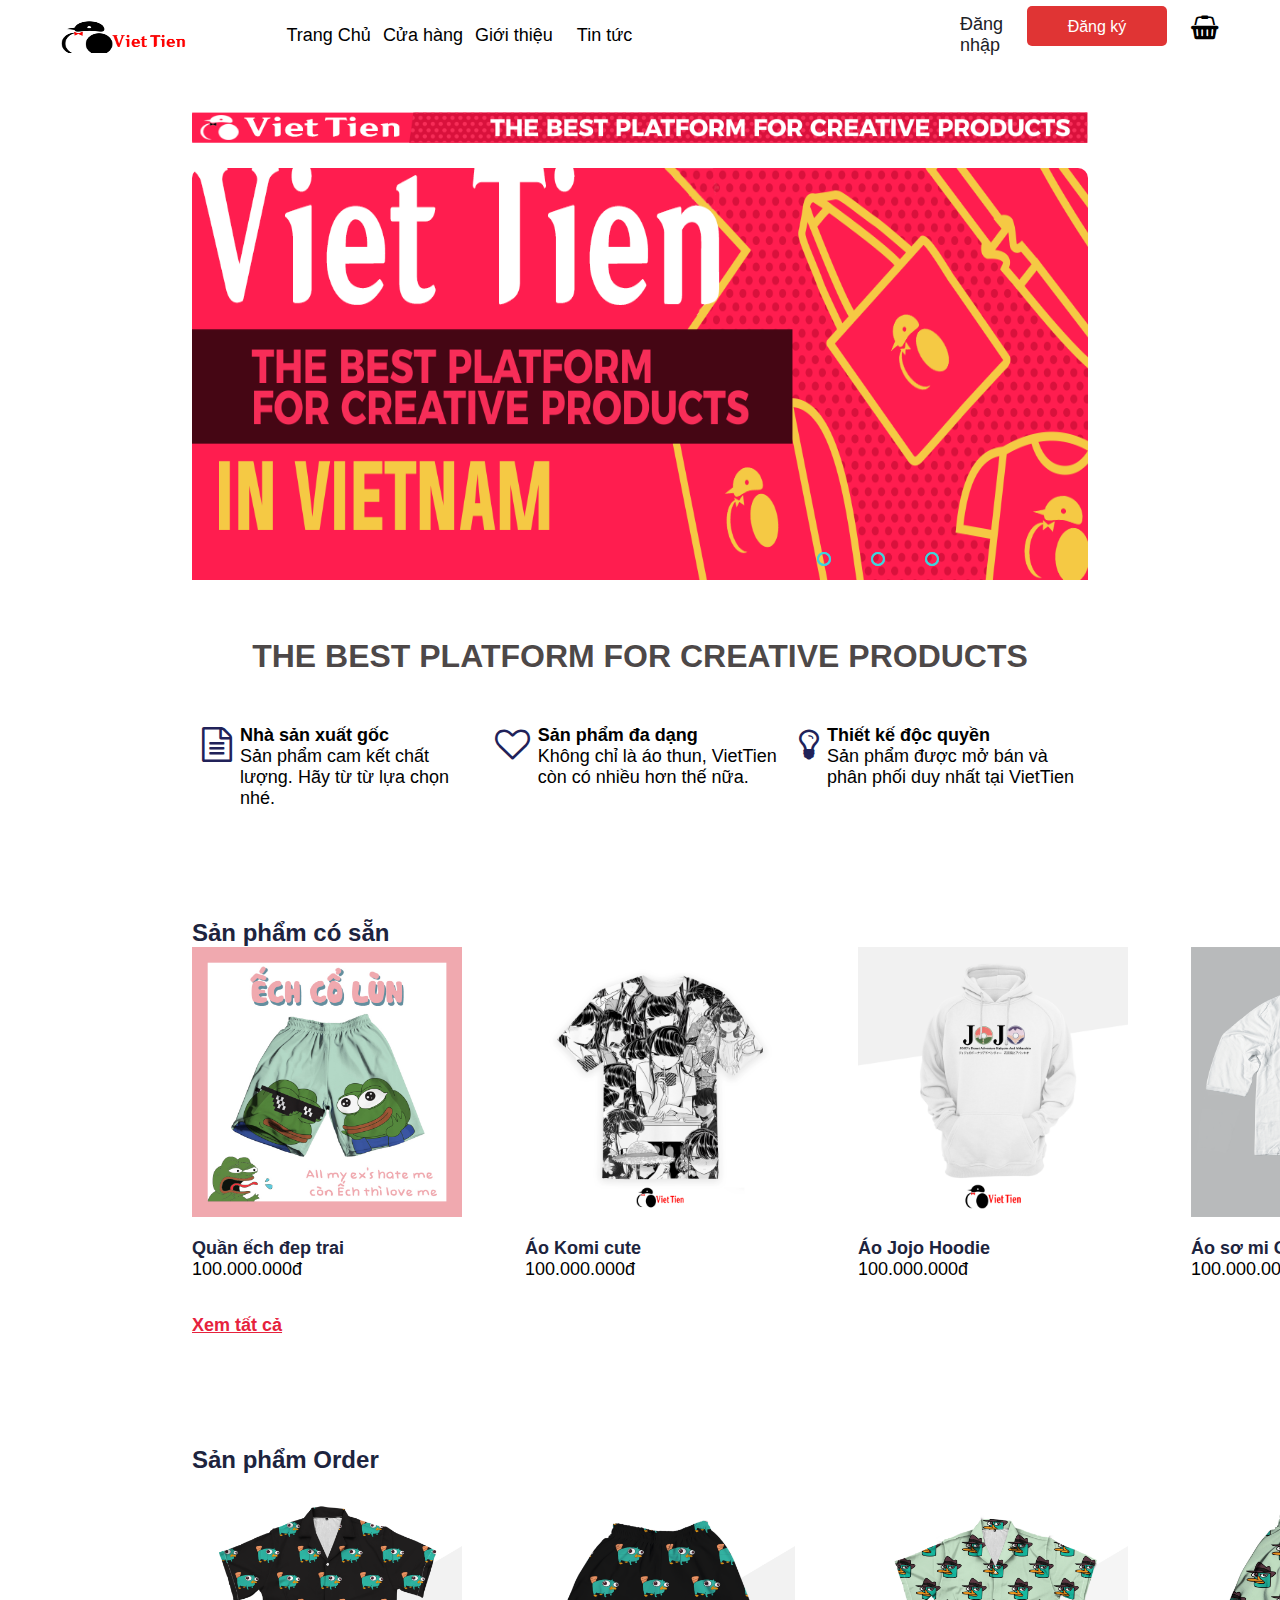
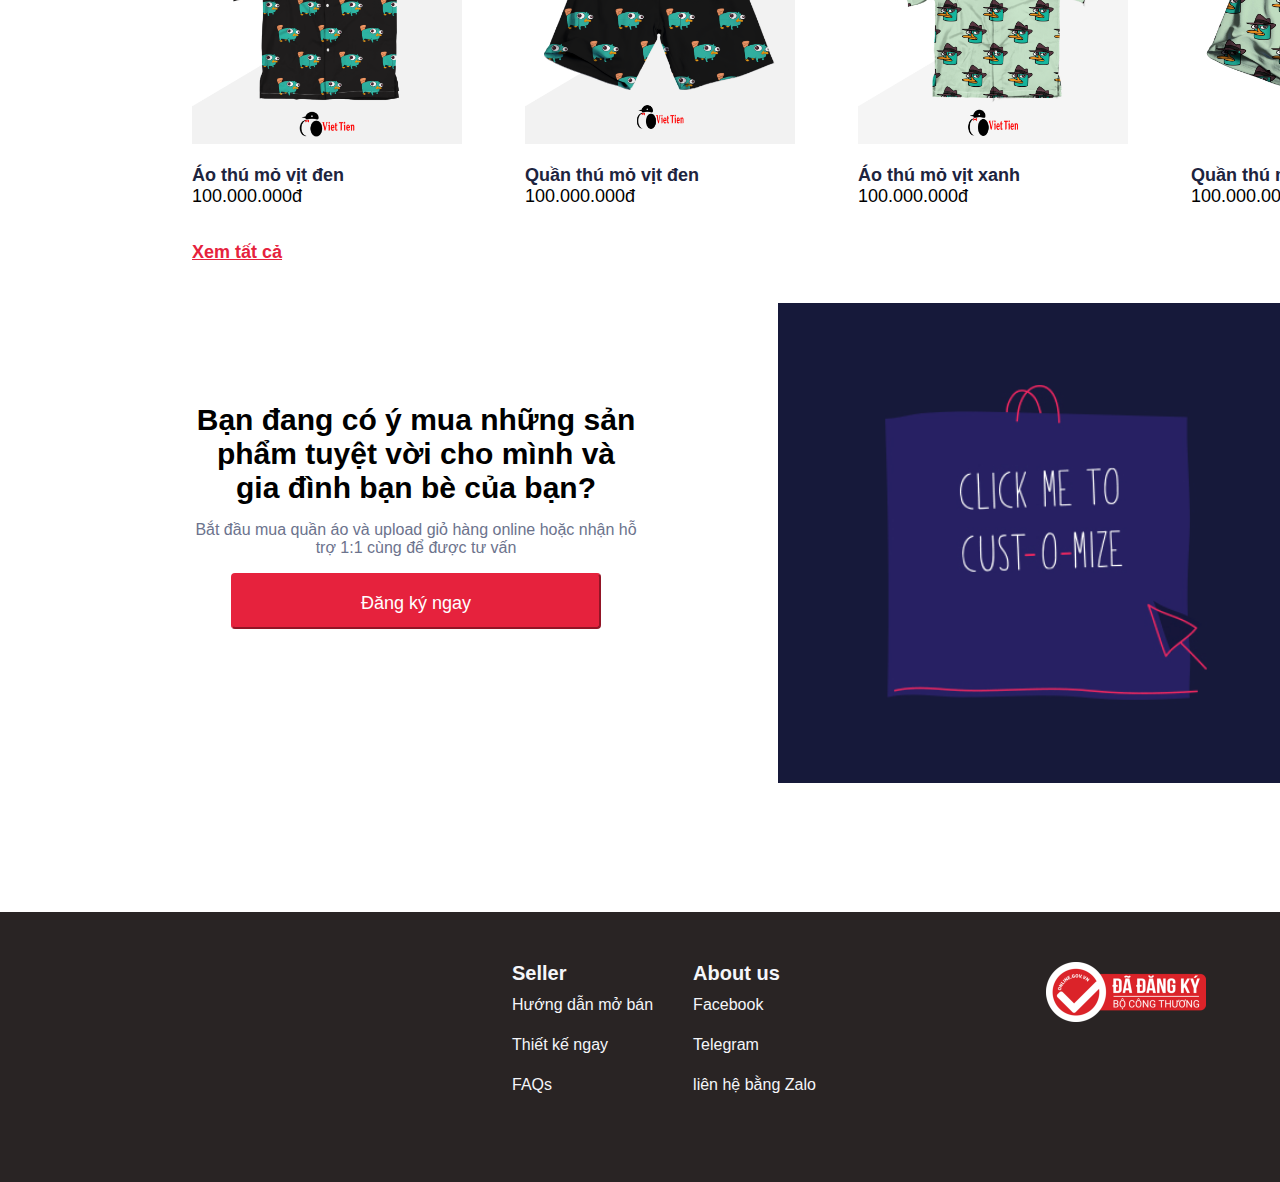
<file: Prj_BanQuanAo (1)/index.html>
<!DOCTYPE html>
<html lang="en">
<head>
    <meta charset="UTF-8">
    <meta http-equiv="X-UA-Compatible" content="IE=edge">
    <meta name="viewport" content="width=device-width, initial-scale=1.0">
    <title>VietTien.vn</title>
    <link rel="stylesheet" href="css\main.css">
    <link rel="stylesheet" href="css\font-awesome.css">
    <script src="js\Animation.js"></script>
</head>

<body>
    <header class="sticky">
        <div class="logo"><img src="images\logo1.png" alt="" class="anh"></div>
        <div class="giuaTren">
            <li><a href="index.html">Trang Chủ</a></li>
            <div class="dropdown">
                <li>Cửa hàng</li>
                
               
            </div>
            <li><a href="">Giới thiệu</a></li>
            <li><a href="">Tin tức</a></li>
        </div>
        <div class="phaiTren">
            <li><a href="login.php" class="btnDangNhap">Đăng nhập</a></li>
            <li><button  onclick="window.location.href='./dangkytk.html'"  class="btnThietKe">Đăng ký</button></li>
            <li>
                <p class=shopinglogo><i class="fa fa-shopping-basket" aria-hidden="true"></i></p>
            </li>
        </div>
    </header>
    <!-- ==================================================== -->
    <div class="tong">
        <div class="trai"></div>
        <div class="giua">
            <p class="k1"><img src="images\Banner.png" alt="" width="100%"></p>
            <!-- ===============Slide========================== -->
            <div class="slider">
                <div class="slides">
                    <!--radio buttons start-->
                    <input type="radio" name="radio-btn" id="radio1">
                    <input type="radio" name="radio-btn" id="radio2">
                    <input type="radio" name="radio-btn" id="radio3">
                    <!--radio buttons end-->
                    <!--slide images start-->
                    <div class="slide first">
                        <img src="images/BannerSlide1.png" alt="" class="thumnail" width="100%">
                    </div>
                    <div class="slide">
                        <img src="images/BannerSlide2.png" alt="" class="thumnail" width="100%">
                    </div>
                    <div class="slide">
                        <img src="images/BannerSlide3.png" alt="" class="thumnail" width="100%">
                    </div>
                    <!--slide images end-->
                    <!--automatic navigation start-->
                    <div class="navigation-auto">
                        <div class="auto-btn1"></div>
                        <div class="auto-btn2"></div>
                        <div class="auto-btn3"></div>
                    </div>
                    <!--automatic navigation end-->
                </div>
                <!--manual navigation start-->
                <div class="navigation-manual">
                    <label for="radio1" class="manual-btn"></label>
                    <label for="radio2" class="manual-btn"></label>
                    <label for="radio3" class="manual-btn"></label>
                </div>
                <!--manual navigation end-->
            </div>
            <!-- About -->
            <div class="inforAB">
                <h2 class="AB">THE BEST PLATFORM FOR CREATIVE PRODUCTS</h2>
            </div>
            <div class="aboutVietTien">
                <div class="inconAB"><i class="fa fa-file-text-o" aria-hidden="true"></i></div>
                <div class="inforAB1">
                    <div class="featuretitle"><b>Nhà sản xuất gốc</b></div>
                    <div class="featuretitle-mota">Sản phẩm cam kết chất lượng. Hãy từ từ lựa chọn nhé.</div>
                </div>
                <div class="inconAB"><i class="fa fa-heart-o" aria-hidden="true"></i></div>
                <div class="inforAB1">
                    <div class="featuretitle"><b>Sản phẩm đa dạng</b></div>
                    <div class="featuretitle-mota">Không chỉ là áo thun, VietTien còn có nhiều hơn thế nữa.</div>
                </div>
                <div class="inconAB"><i class="fa fa-lightbulb-o" aria-hidden="true"></i></div>
                <div class="inforAB1">
                    <div class="featuretitle"><b>Thiết kế độc quyền</b></div>
                    <div class="featuretitle-mota">Sản phẩm được mở bán và phân phối duy nhất tại VietTien</div>
                </div>
            </div>
            <!-- ==========San pham co san======== -->
            <div class="orderAndcosan">
                <h3 class="SanPhamcosan">Sản phẩm có sẵn</h3>
                <div class="sanphamCoSan">
                    <div class="samphamCS1">
                        <a href="SanPhamFile/EchDeptrai.php"><img src="images/pepepant.jpg" alt=""></a>
                        <a href="SanPhamFile/EchDeptrai.php" class="samphamCS1-tille">Quần ếch đep trai</a>
                        <span>100.000.000đ</span>
                    </div>
                    <div class="samphamCS1">
                        <a href="SanPhamFile/Aokomi.php"><img src="images/AoKomi.png" alt=""></a>
                        <a href="SanPhamFile/Aokomi.php" class="samphamCS1-tille">Áo Komi cute</a>
                        <span>100.000.000đ</span>
                    </div>
                    <div class="samphamCS1">
                        <a href="SanPhamFile/jojoHoodie.php"><img src="images/JojoHoodie.png" alt=""></a>
                        <a href="SanPhamFile/jojoHoodie.php" class="samphamCS1-tille">Áo Jojo Hoodie</a>
                        <span>100.000.000đ</span>
                    </div>
                    <div class="samphamCS1">
                        <a href="SanPhamFile/SomiGoku.php"><img src="images/Goku.png" alt=""></a>
                        <a href="SanPhamFile/SomiGoku.php" class="samphamCS1-tille">Áo sơ mi Goku</a>
                        <span>100.000.000đ</span>
                    </div>
                </div>
                <div class="allproduct"><a href="" class="viewAllproduct">Xem tất cả</a></div>
            </div>
            <!-- ============== -->
            <!-- =============San pham order -->
            <div class="orderAndcosan">
                <h3 class="SanPhamcosan">Sản phẩm Order</h3>
                <div class="sanphamOrder">
                    <div class="samphamOD1">
                        <a href=""><img src="images/periphoto.png" alt=""></a>
                        <a href="" class="samphamCS1-tille">Áo thú mỏ vịt đen</a>
                        <span>100.000.000đ</span>
                    </div>
                    <div class="samphamOD1">
                        <a href=""><img src="images/QuanVjtphoto.png" alt=""></a>
                        <a href="" class="samphamCS1-tille">Quần thú mỏ vịt đen</a>
                        <span>100.000.000đ</span>   
                    </div>
                    <div class="samphamOD1">
                        <a href=""><img src="images/AoVjtv1photo.png" alt=""></a>
                        <a href="" class="samphamCS1-tille">Áo thú mỏ vịt xanh</a>
                        <span>100.000.000đ</span>
                    </div>
                    <div class="samphamOD1">
                        <a href=""><img src="images/QuanVjt2Photo.png" alt=""></a>
                        <a href="" class="samphamCS1-tille">Quần thú mỏ vịt xanh</a>
                        <span>100.000.000đ</span>
                    </div>
                </div>
                <div class="allproduct"><a href="" class="viewAllproduct">Xem tất cả</a></div>
            </div>
            <!-- ==================== -->
            <!-- contentDK -->
            <div class="contentDk">
                <div class="contentDk1">
                    <h2 class="contentDkH2">Bạn đang có ý mua những sản phẩm tuyệt vời cho mình và gia đình bạn bè của bạn?</h2>
                    <p class="contentDkdescription">Bắt đầu mua quần áo và upload giỏ hàng online hoặc nhận hỗ trợ 1:1 cùng  để được tư vấn</p>
                    <button class="contentDk_button">Đăng ký ngay</button>
                </div>
                <div class="contentDk2">
                    <img src="images/jumbotron-join.jpg" alt="" width="100%">
                </div>
            </div>
            <!-- ======================= -->
            <!-- About -->
        </div>
        <div class="phai"></div>
        <!-- endLINE -->
        <div class="endline">
            <div class="Contentend">
                <div class="sellerContent">
                    <ul>
                        <a href="" class="spacing1">Seller</a>
                        <li>
                            <a href="" class="spacing">Hướng dẫn mở bán</a>
                        </li>
                        <li>
                            <a href="" class="spacing">Thiết kế ngay</a>
                        </li>
                        <li>
                            <a href="" class="spacing">FAQs</a>
                        </li>
                    </ul>
                </div>
                <div class="AboutContent">
                    <ul>
                        <a href="" class="spacing1">About us</a>
                        <li>
                            <a href="" class="spacing">Facebook</a>
                        </li>
                        <li>
                            <a href="" class="spacing">Telegram</a>
                        </li>
                        <li>
                            <a href="" class="spacing">liên hệ bằng Zalo</a>
                        </li>
                    </ul>
                </div>
                <div class="dadangky">
                    <img src="images/dadangky.png" alt="">
                </div>
            </div>

        </div>
    </div>
</body>
</html>
</file>
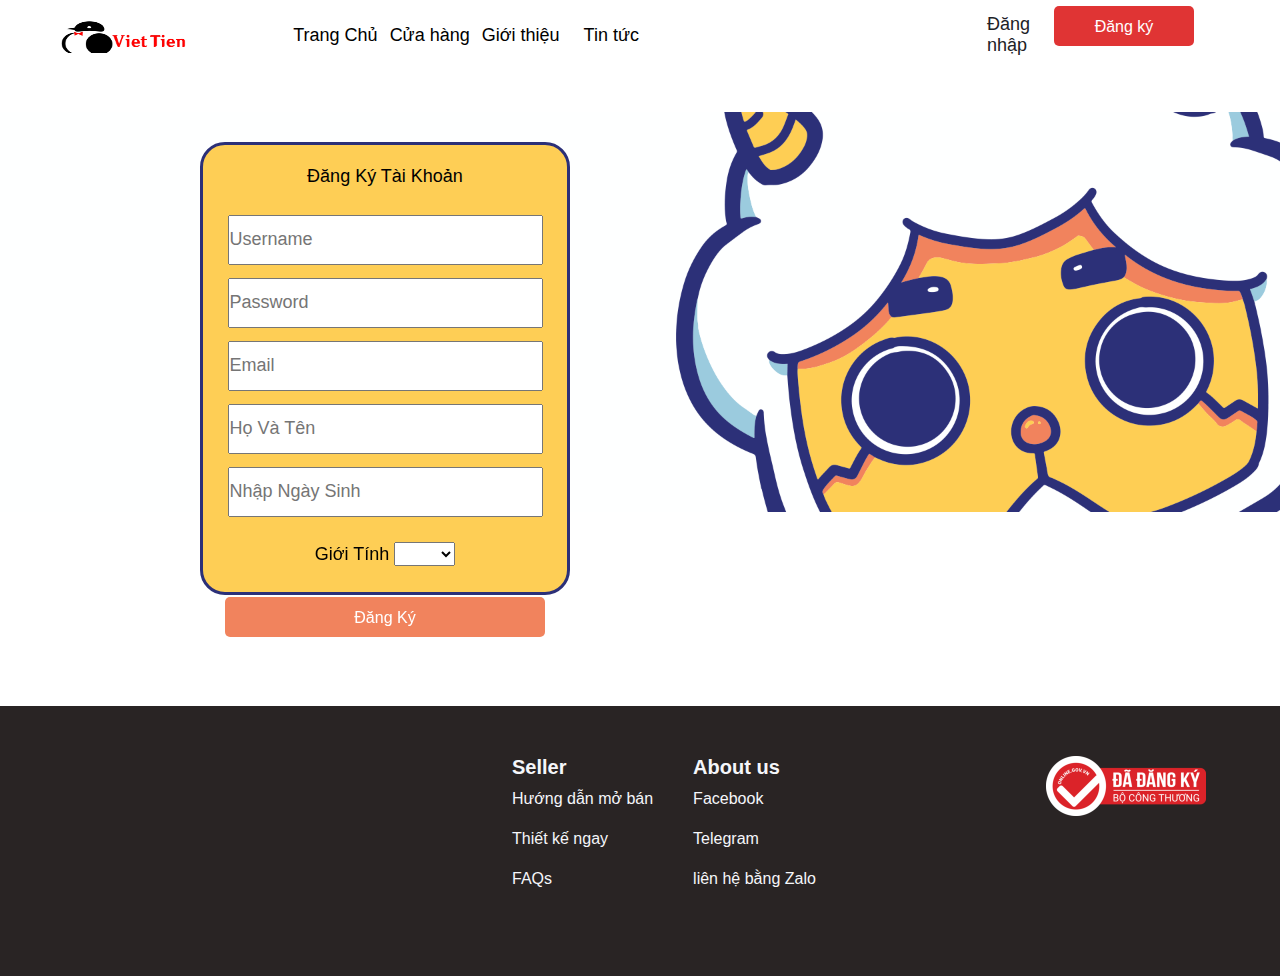
<file: Prj_BanQuanAo (1)/dangkytk.html>
<!DOCTYPE html>
<html lang="en">
<head>
    <meta charset="UTF-8">
    <meta http-equiv="X-UA-Compatible" content="IE=edge">
    <meta name="viewport" content="width=device-width, initial-scale=1.0">
    <title>Login</title>
    <link rel="stylesheet" href="css\DangKy.css">
</head>

<body>
    <header class="sticky">
        <div class="logo"><img src="images\logo1.png" alt="" class="anh"></div>

        <div class="giuaTren">
            <li><a href="index.html">Trang Chủ</a></li>
            <div class="dropdown">
                <li>Cửa hàng</li>
               
            </div>
            <li><a href="">Giới thiệu</a></li>
            <li><a href="">Tin tức</a></li>
        </div>
        <div class="phaiTren">
            <li><a href="login.php" class="btnDangNhap">Đăng nhập</a></li>
            <li><button  onclick="window.location.href='./dangkytk.php'"  class="btnThietKe">Đăng ký</button></li>
            <li>
                <p class=shopinglogo><i class="fa fa-shopping-basket" aria-hidden="true"></i></p>
            </li>
        </div>
    </header>
    <!-- ==================================================== -->
    <div class="tong">
        <div class="login">
            <div class="imgLogin">
                <img src="images/thumnailLogin.png" alt="">
            </div>
            <div class="formLogin">
                <form action='xuly.php' method='POST'>
                    <label for="">Đăng Ký Tài Khoản</label>
                    <div class="User">
                        <input type="text" name="txtUsername" placeholder="Username" size="30" class="inputUser">
                        <input type="password" name="txtPassword" placeholder="Password" size="30" class="inputUser">
                        <input type="text" name="txtEmail" placeholder="Email" size="30" class="inputUser">
                        <input type="text" name="txtFullname" placeholder="Họ Và Tên" size="30" class="inputUser">
                        <input type="text" name="txtBirthday" placeholder="Nhập Ngày Sinh" size="30" class="inputUser">
                        <br>
                        Giới Tính
                        <select name="txtSex" class="SexBox">
                            <option value=""></option>
                            <option value="Nam">Nam</option>
                            <option value="Nu">Nữ</option>
                        <input type="submit" name="dangky" value="Đăng Ký" class="btnSubmit">
                    </div>
                </form>
            </div>
        </div>
        <!-- endLINE -->
        <div class="endline">
            <div class="Contentend">
                <div class="sellerContent">
                    <ul>
                        <a href="" class="spacing1">Seller</a>
                        <li>
                            <a href="" class="spacing">Hướng dẫn mở bán</a>
                        </li>
                        <li>
                            <a href="" class="spacing">Thiết kế ngay</a>
                        </li>
                        <li>
                            <a href="" class="spacing">FAQs</a>
                        </li>
                    </ul>
                </div>
                <div class="AboutContent">
                    <ul>
                        <a href="" class="spacing1">About us</a>
                        <li>
                            <a href="" class="spacing">Facebook</a>
                        </li>
                        <li>
                            <a href="" class="spacing">Telegram</a>
                        </li>
                        <li>
                            <a href="" class="spacing">liên hệ bằng Zalo</a>
                        </li>
                    </ul>
                </div>
                <div class="dadangky">
                    <img src="images/dadangky.png" alt="">
                </div>
            </div>
        </div>
    </div>
</body>

</html>
</file>
